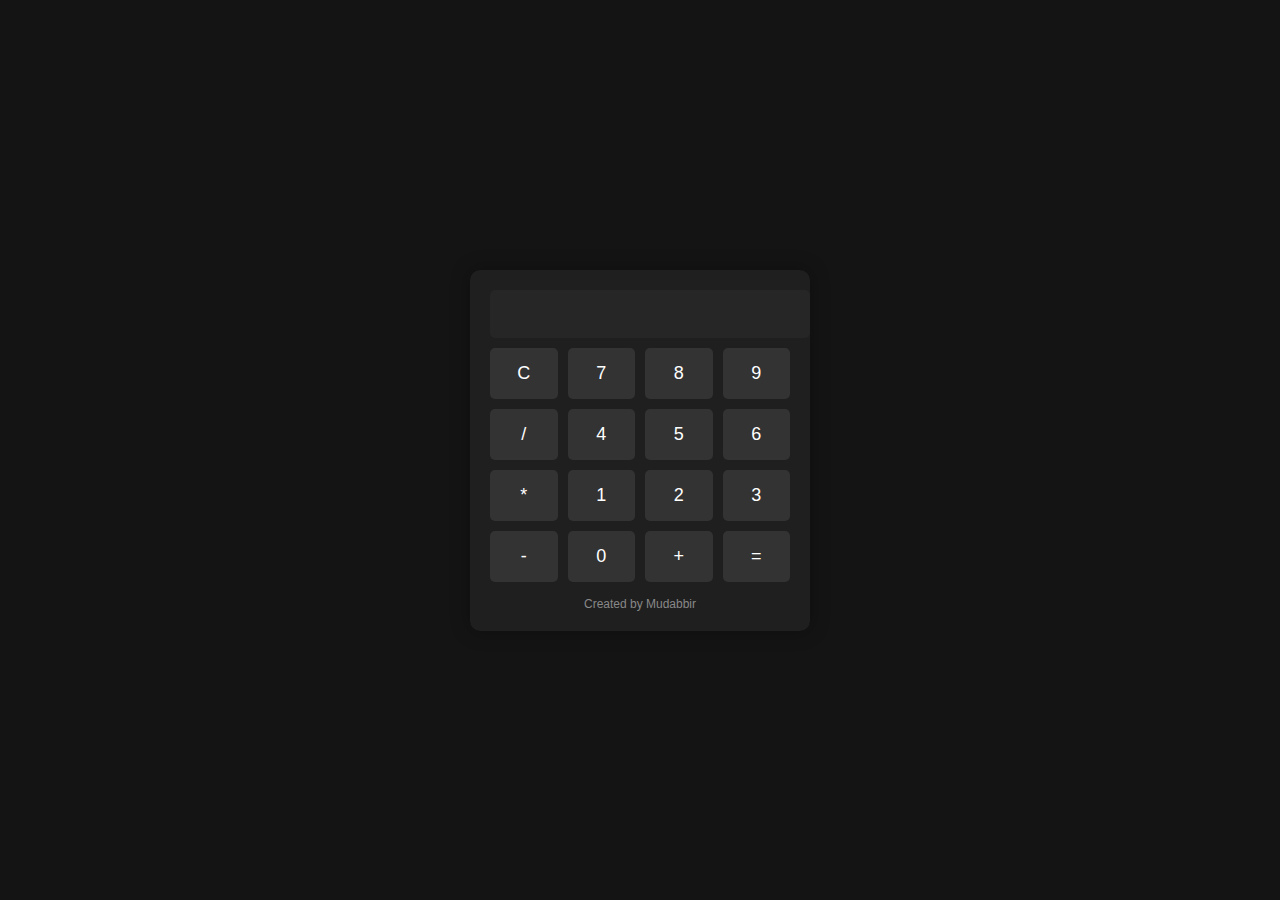
<file: task3/index.html>
<!DOCTYPE html>
<html lang="en">
<head>
<meta charset="UTF-8">
<meta name="viewport" content="width=device-width, initial-scale=1.0">
<title>NeoCalc</title>
<link rel="stylesheet" href="">
<link rel="icon" type="image/png" href="1.png">
<style>
  body {
    background-color: #141414;
    font-family: Arial, sans-serif;
    display: flex;
    justify-content: center;
    align-items: center;
    min-height: 100vh;
    margin: 0;
  }
  .calculator {
    background-color: #1f1f1f;
    border-radius: 10px;
    box-shadow: 0 0 20px rgba(0, 0, 0, 0.3);
    padding: 20px;
    width: 300px;
    text-align: center;
  }
 
  .credit {
    margin-top: 15px;
    color: #888; 
    font-size: 12px;
    text-align: center;
}
  .display {
    background-color: #262626;
    border: none;
    border-radius: 5px;
    color: #fff;
    font-size: 24px;
    margin-bottom: 10px;
    padding: 10px;
    width: 100%;
  }
  .display {
    background-color: #262626;
    border: none;
    border-radius: 5px;
    color: #fff;
    font-size: 24px;
    margin: 0 auto 10px auto;
    padding: 10px;
    width: 100%;
  }
  .buttons {
    display: grid;
    grid-template-columns: repeat(4, 1fr);
    gap: 10px;
  }
  .button {
    background-color: #333;
    border: none;
    border-radius: 5px;
    color: #fff;
    cursor: pointer;
    font-size: 18px;
    padding: 15px 0;
    transition: background-color 0.2s, transform 0.2s;
  }
  .button:hover {
    background-color: #555;
  }

  .button:active {
    background-color: #444;
    box-shadow: 0 0 5px rgba(0, 0, 0, 0.4);
  }
</style>
</head>
<body>
<div class="calculator">
  <input type="text" class="display" id="display" readonly>
  <div class="buttons">
    <button class="button" onclick="clearDisplay()">C</button>
    <button class="button" onclick="appendToDisplay('7')">7</button>
    <button class="button" onclick="appendToDisplay('8')">8</button>
    <button class="button" onclick="appendToDisplay('9')">9</button>
    <button class="button" onclick="appendToDisplay('/')">/</button>
    <button class="button" onclick="appendToDisplay('4')">4</button>
    <button class="button" onclick="appendToDisplay('5')">5</button>
    <button class="button" onclick="appendToDisplay('6')">6</button>
    <button class="button" onclick="appendToDisplay('*')">*</button>
    <button class="button" onclick="appendToDisplay('1')">1</button>
    <button class="button" onclick="appendToDisplay('2')">2</button>
    <button class="button" onclick="appendToDisplay('3')">3</button>
    <button class="button" onclick="appendToDisplay('-')">-</button>
    <button class="button" onclick="appendToDisplay('0')">0</button>
    <button class="button" onclick="appendToDisplay('+')">+</button>
    <button class="button" onclick="calculate()">=</button>
    
  </div>
  <div class="credit">Created by Mudabbir</div>
</div>
<script>
    const display = document.getElementById("display");
  
  function appendToDisplay(value) {
    display.value += value;
  }
  
  function clearDisplay() {
    display.value = "";
  }
  
  function calculate() {
    const expression = display.value;
    let result = "Error";
    
    if (expression) {
      try {
        result = eval(expression);
      } catch (error) {
        result = "Error";
      }
    }
    
    display.value = result;
  }

</script>
</body>
</html>
</file>
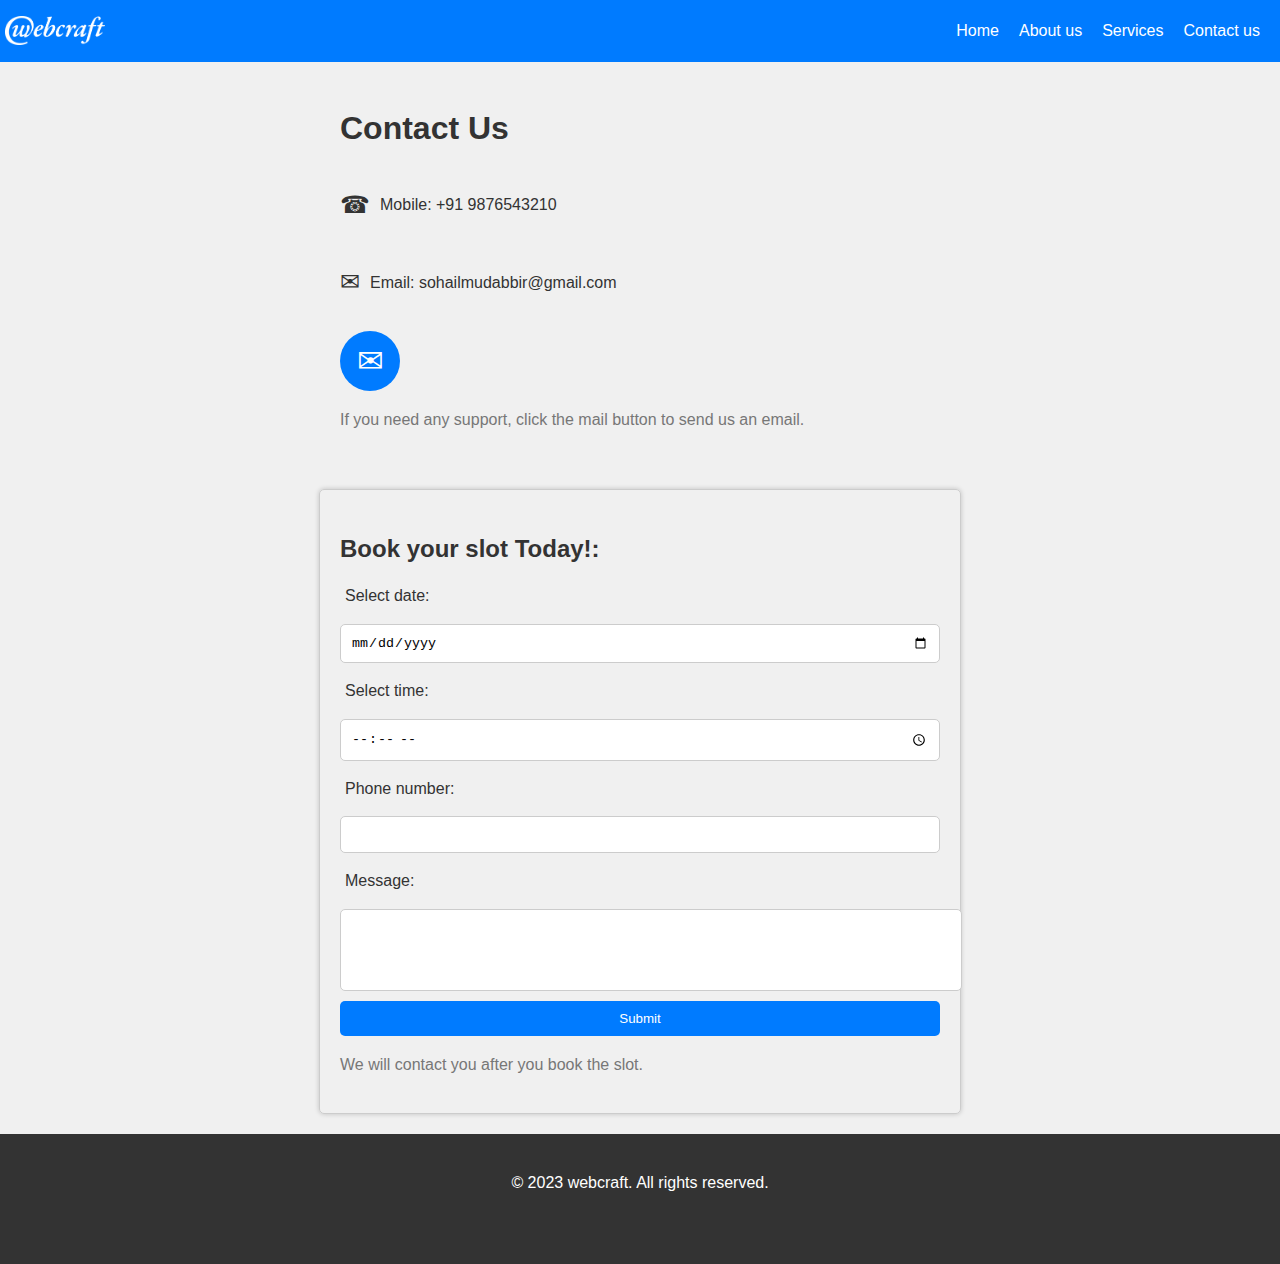
<file: task1/contact.html>
<!DOCTYPE html>
<html lang="en">
<head>
    <meta charset="UTF-8">
    <meta name="viewport" content="width=device-width, initial-scale=1.0">
    <title>Contact Us</title>
    <link rel="stylesheet" href="landing.css">
    <link rel="stylesheet" href="contact.css">
    <link rel="icon" type="jpg" href="logo.png">
</head>
<body>
    <header>
        <div class="logo">
            <img src="webcraft-logo.png" alt="Your Company Logo">
        </div>
        
        <nav class="sidebar">
            <ul class="sidebar-menu">
                <li><a href="index.html">Home</a></li>
                <li><a href="about.html">About us</a></li>
                <li><a href="services.html">Services</a></li>
                <li><a href="contact.html">Contact us</a></li>
            </ul>
        </nav>
        
    </header>
    <div class="container">
        <h1 class="contact-heading">Contact Us</h1>
        <div class="contact-info">
            <span class="contact-icon">&#9742;</span>
            <p>Mobile: +91 9876543210</p>
        </div>
        <div class="contact-info">
            <span class="contact-icon">&#9993;</span>
            <p>Email: sohailmudabbir@gmail.com</p>
        </div>
        <a href="mailto:sohailmudabbir@gmail.com" class="support-btn">&#9993;</a>
        <p class="par">If you need any support, click the mail button to send us an email.</p>
    </div>
    <div class="query-section">
        <h2>Book your slot Today!:</h2>
        <form id="queryForm">
            <label for="date">Select date:</label>
            <input type="date" name="date" id="date">
            <label for="time">Select time:</label>
            <input type="time" name="time" id="time">
            <label for="number" name="number" id="number">Phone number:</label>
            <input type="number">
            <label for="message">Message:</label>
            <textarea id="message" name="message" rows="4" required></textarea>

            <button type="submit" class="nav-button" onclick="sendCommentByEmail()">Submit</button>
            <p class="par">We will contact you after you book the slot.</p>
        </form>
    </div>
    <script>
    function sendCommentByEmail() {
        const comment = document.getElementById("message").value;
        const date = document.getElementById("date").value;
        const time = document.getElementById("time").value;
        const number = document.getElementById("number").value;
      
        const subject = "Query to webcraft";
        const recipient = "sohailmudabbir@gmail.com";
      
        // Combine the comment, date, and time values in the body of the email
        const body = `${comment}\n\nSelected Date: ${date}\nSelected Time: ${time} \nSelected Time: ${number}`;
        const mailtoLink = `mailto:${recipient}?subject=${encodeURIComponent(subject)}&body=${encodeURIComponent(body)}`;
        window.location.href = mailtoLink;
      }
        const feedbackForm = document.getElementById('queryForm');
        queryForm.addEventListener('submit', (e) => {
        e.preventDefault();
        alert('Thank you, your slot has been booked!');
      });

    </script>
    <footer class="footer">
        <div class="footer-content">
            <p>&copy; 2023 webcraft. All rights reserved.</p>
            
        </div>
        <div class="social-icons">
            <a href="#" class="linkedin-logo" onclick="window.open('https://www.linkedin.com/in/mohammed-mudabbir-pasha-9a135321b/')"></a>
            <a href="#" class="instagram-logo" onclick="window.open('https://www.instagram.com/mysteriosohail/?hl=en')"></a>
            <a href="#" class="threads-logo" onclick="window.open('https://www.threads.net/@mysteriosohail')"></a>
            <a href="landing.html" class="webcraft-logo"></a>
            
        </div>
        </footer>
    

</body>
</html>
</file>
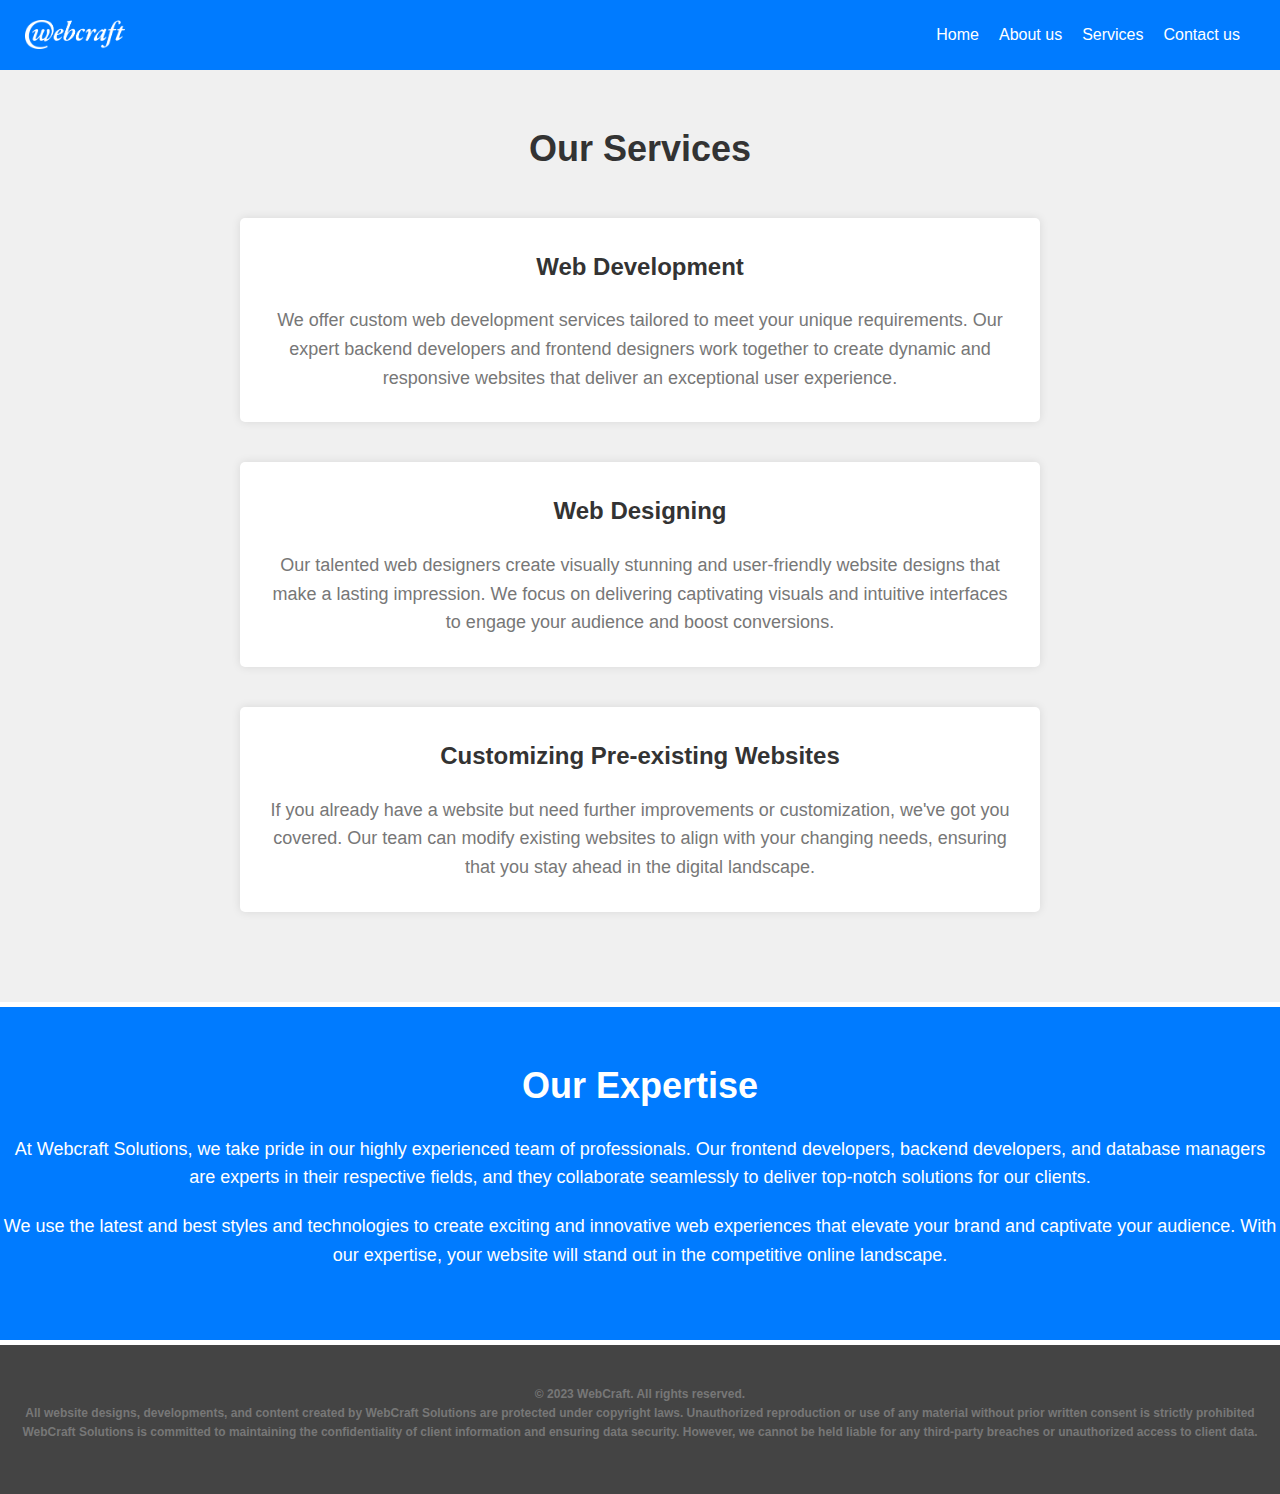
<file: task1/services.html>
<!DOCTYPE html>
<html lang="en">
<head>
    <meta charset="UTF-8">
    <meta name="viewport" content="width=device-width, initial-scale=1.0">
    <title>Webcraft Solutions - Services</title>
    <link rel="stylesheet" href="landing.css">
    <link rel="stylesheet" href="services.css">
    <link rel="icon" type="jpg" href="logo.png">
</head>
<body>
    <header>
        <!-- Your header content here -->
        <div class="logo">
            <img src="webcraft-logo.png" alt="Your Company Logo">
        </div>
        
        <nav class="sidebar">
            <ul class="sidebar-menu">
                <li><a href="index.html">Home</a></li>
                <li><a href="about.html">About us</a></li>
                <li><a href="services.html">Services</a></li>
                <li><a href="contact.html">Contact us</a></li>
            </ul>
        </nav>
    </header>

    <section class="services">
        <h1>Our Services</h1>
        <div class="service">
            <h2>Web Development</h2>
            <p>We offer custom web development services tailored to meet your unique requirements. Our expert backend developers and frontend designers work together to create dynamic and responsive websites that deliver an exceptional user experience.</p>
        </div>
        <div class="service">
            <h2>Web Designing</h2>
            <p>Our talented web designers create visually stunning and user-friendly website designs that make a lasting impression. We focus on delivering captivating visuals and intuitive interfaces to engage your audience and boost conversions.</p>
        </div>
        <div class="service">
            <h2>Customizing Pre-existing Websites</h2>
            <p>If you already have a website but need further improvements or customization, we've got you covered. Our team can modify existing websites to align with your changing needs, ensuring that you stay ahead in the digital landscape.</p>
        </div>
    </section>

    <section class="expertise">
        <h2>Our Expertise</h2>
        <p>At Webcraft Solutions, we take pride in our highly experienced team of professionals. Our frontend developers, backend developers, and database managers are experts in their respective fields, and they collaborate seamlessly to deliver top-notch solutions for our clients.</p>
        <p>We use the latest and best styles and technologies to create exciting and innovative web experiences that elevate your brand and captivate your audience. With our expertise, your website will stand out in the competitive online landscape.</p>
    </section>

    <footer>
        <!-- Your footer content here -->
         
        <div class="terms">
            <p>&copy; 2023 WebCraft. All rights reserved.</p>
            <p>All website designs, developments, and content created by WebCraft Solutions are protected under copyright laws. Unauthorized reproduction or use of any material without prior written consent is strictly prohibited</p>
            <p>WebCraft Solutions is committed to maintaining the confidentiality of client information and ensuring data security. However, we cannot be held liable for any third-party breaches or unauthorized access to client data.</p>
          </div>
          <div class="social-icons">
            <a href="#" class="linkedin-logo" onclick="window.open('https://www.linkedin.com/in/mohammed-mudabbir-pasha-9a135321b/')"></a>
            <a href="#" class="instagram-logo" onclick="window.open('https://www.instagram.com/mysteriosohail/?hl=en')"></a>
            <a href="#" class="threads-logo" onclick="window.open('https://www.threads.net/@mysteriosohail')"></a>
            <a href="index.html" class="webcraft-logo"></a>
            
        </div>
    </footer>
</body>
</html>
</file>
<file: task1/landing.css>
body {
    font-family: 'Roboto', sans-serif;
    margin: 0;
    padding: 0;
    color: #333;
    background-color: #f0f0f0;
}

header {
    background-color: #444;
    padding: 20px;
    color: #fff;
}

nav ul {
    list-style: none;
    margin: 0;
    padding: 0;
}

nav ul li {
    display: inline;
    margin-right: 20px;
}

nav ul li a {
    text-decoration: none;
    color: #fff;
}

.hero {
    text-align: center;
    padding: 100px 0;
    background-color: #007bff;
    color: #fff;
}

.hero h1 {
    font-size: 48px;
    margin-bottom: 20px;
}

.hero p {
    font-size: 24px;
    margin-bottom: 40px;
}

.cta-btn {
    display: inline-block;
    background-color: #fff;
    color: #007bff;
    padding: 15px 30px;
    border: none;
    border-radius: 5px;
    text-decoration: none;
    font-size: 18px;
    transition: background-color 0.3s;
}

.cta-btn:hover {
    background-color: #007bff;
    color: #fff;
}

.features {
    display: flex;
    justify-content: space-around;
    padding: 80px 0;
}

.feature-box {
    text-align: center;
    width: 30%;
    background-color: #fff;
    padding: 30px;
    box-shadow: 0 0 10px rgba(0, 0, 0, 0.1);
    border-radius: 5px;
    transition: transform 0.3s;
}

.feature-box i {
    font-size: 48px;
    margin-bottom: 20px;
    color: #007bff;
}

.feature-box h2 {
    font-size: 24px;
    margin-bottom: 20px;
}

.feature-box p {
    font-size: 18px;
}

.feature-box:hover {
    transform: translateY(-5px);
}

footer {
    text-align: center;
    background-color: #444;
    color: #fff;
    padding: 20px;
}

/* Existing CSS styles (unchanged) */

/* ... */

/* New CSS styles for the login modal */

.login-modal {
    display: none;
    position: fixed;
    top: 0;
    left: 0;
    width: 100%;
    height: 100%;
    background-color: rgba(0, 0, 0, 0.6);
    justify-content: center;
    align-items: center;
}

.modal-content {
    background-color: #f9f9f9;
    padding: 20px;
    box-shadow: 0 0 10px rgba(0, 0, 0, 0.2);
    border-radius: 5px;
    max-width: 400px;
}

.close-btn {
    position: absolute;
    top: 10px;
    right: 10px;
    font-size: 24px;
    cursor: pointer;
}

.login-modal h2 {
    margin-bottom: 20px;
}

.login-modal form {
    display: flex;
    flex-direction: column;
}

.login-modal label {
    margin-bottom: 5px;
    font-weight: bold;
}

.login-modal input[type="text"],
.login-modal input[type="password"] {
    padding: 10px;
    margin-bottom: 10px;
    border: 1px solid #ddd;
    border-radius: 5px;
}

.login-modal input[type="submit"] {
    padding: 10px 20px;
    background-color: #007bff;
    color: #fff;
    border: none;
    border-radius: 5px;
    cursor: pointer;
}

.login-modal input[type="submit"]:hover {
    background-color: #0056b3;
}
/* ... (previous CSS styles) ... */

/* New CSS styles for the signup modal */

.signup-modal {
    display: none;
    position: fixed;
    top: 0;
    left: 0;
    width: 100%;
    height: 100%;
    background-color: rgba(0, 0, 0, 0.6);
    justify-content: center;
    align-items: center;
}

.signup-modal h2 {
    margin-bottom: 20px;
}

.signup-modal form {
    display: flex;
    flex-direction: column;
}

.signup-modal label {
    margin-bottom: 5px;
    font-weight: bold;
}

.signup-modal input[type="text"],
.signup-modal input[type="email"],
.signup-modal input[type="password"] {
    padding: 10px;
    margin-bottom: 10px;
    border: 1px solid #ddd;
    border-radius: 5px;
}

.signup-modal input[type="submit"] {
    padding: 10px 20px;
    background-color: #007bff;
    color: #fff;
    border: none;
    border-radius: 5px;
    cursor: pointer;
}

.signup-modal input[type="submit"]:hover {
    background-color: #0056b3;
}
/* ... (previous CSS styles) ... */

/* New CSS styles for the header navigation with animations */

nav ul li {
    display: inline;
    margin-right: 20px;
    position: relative;
}

/* Add sliding effect to the line under li */
nav ul li::after {
    content: "";
    position: absolute;
    left: 0;
    bottom: -5px;
    width: 0; /* Start with width set to 0 */
    height: 2px;
    background-color: #b4cde8;
    transition: width 0.01s ease-in-out; /* Add a smooth transition */
}

nav ul li:hover::after {
    width: 100%; /* Slide the line to the full width on hover */
}

/* Add boldness on hover */
nav ul li:hover a {
    font-weight: bold;
}

nav ul {
    display: flex; /* Use flexbox */
    justify-content: space-between; /* Spacing between list items */
}
.logo {
    display: inline-block;
    width: 30px;
    height: 30px;
    background-size: cover;
    margin-left: 5px;
    cursor: pointer;
  }
  .linkedin-logo {
    background-image: url('https://static-00.iconduck.com/assets.00/linkedin-round-icon-512x512-axwevao2.png'); /* Replace with your LinkedIn logo URL */
  }
  .logo {
    /* Existing styles for logo */
    /* ... */
    transition: transform 0.3s ease; /* Add a transition property for smooth scaling */
  }
  .logo:hover {
    transform: scale(1.2); /* Scale the logo on hover */
  }
  
  .terms {
    margin-top: 20px;
    font-size: 12px;
    color: #777;
    font-weight: bold;
  }
  header {
    display: flex;
    align-items: center;
    justify-content: space-between;
    padding: 20px;
    background-color: #007bff;
}

.logo img {
    max-width: 100px; /* Adjust the maximum width of the logo */
    height: auto; /* Preserve aspect ratio */
}
.modal-content {
    position: absolute;
    top: 50%;
    left: 50%;
    transform: translate(-50%, -50%);
    background-color: #fff;
    padding: 20px;
    border-radius: 5px;
}

.close-btn {
    position: absolute;
    top: 10px;
    right: 10px;
    font-size: 20px;
    cursor: pointer;
}

h2 {
    margin-bottom: 10px;
}

form {
    display: flex;
    flex-direction: column;
}

label {
    margin-bottom: 5px;
}

input[type="text"],
input[type="email"],
input[type="password"] {
    padding: 10px;
    margin-bottom: 10px;
    border: 1px solid #ccc;
    border-radius: 5px;
}

input[type="submit"] {
    background-color: #007bff;
    color: #fff;
    border: none;
    padding: 10px 20px;
    border-radius: 5px;
    cursor: pointer;
}

input[type="submit"]:hover {
    background-color: #0056b3;
}

.linkedin-logo,
.instagram-logo,
.threads-logo,
.webcraft-logo {
    display: inline-block;
    width: 24px;
    height: 24px;
    background-size: cover;
    background-repeat: no-repeat;
    transition: opacity 0.3s;
}

.linkedin-logo {
    background-image: url('https://cdn-icons-png.flaticon.com/512/174/174857.png');
}

.instagram-logo {
    background-image: url('https://upload.wikimedia.org/wikipedia/commons/thumb/a/a5/Instagram_icon.png/480px-Instagram_icon.png');
}

.threads-logo {
    background-image: url('https://vectorseek.com/wp-content/uploads/2023/07/Threads-with-Instagram-colors-Logo-Vector.jpg'); /* Replace with your Threads logo URL */
}
.webcraft-logo{
    background-image: url('https://e7.pngegg.com/pngimages/664/784/png-clipart-cursive-letter-case-alphabet-w-calligraphy-letter-text-logo-thumbnail.png');
}
.linkedin-logo:hover,
.instagram-logo:hover,
.threads-logo:hover,
.webcraft-logo:hover {
    opacity: 0.7;
    transform: scale(1.2); 
}
</file>
<file: task1/contact.css>
body {
    font-family: Arial, sans-serif;
    line-height: 1.6;
    margin: 0;
    padding: 0;
}
header {
    background-color: #007bff;
    color: #fff;
    text-align: center;
    padding: 1rem 0;
}
.container {
    max-width: 600px;
    margin: 0 auto;
    padding: 20px;
}
.contact-info {
    display: flex;
    align-items: center;
    margin-bottom: 20px;
}
.contact-icon {
    font-size: 24px;
    margin-right: 10px;
}

.support-btn {
    display: inline-block;
    width: 60px; 
    height: 60px; 
    background-color:#007bff;
    color: #fff;
    font-size: 32px;
    text-align: center;
    line-height: 60px; 
    border-radius: 50%;
    margin-right: 10px;
    text-decoration: none;
    transition: background-color 0.1s ease;
}
.support-btn:hover {
    background-color: #005ec3;
}
.logo img {
max-width: 100px; 
height: auto; 
}
header {
    
    color: #fff;
    text-align: center;
    padding: 1rem 0;
    display: flex;
    align-items: center;
    justify-content: space-between;
}
.contact-heading {
    flex: 1;
}

.logo {
transition: transform 0.3s ease;
}
.logo:hover {
transform: scale(1.2); 
}
.query-section {
    max-width: 600px;
    margin: 20px auto;
    padding: 20px;
    border: 1px solid #ccc;
    border-radius: 5px;
    box-shadow: 0 0 5px rgba(0, 0, 0, 0.2);
}

.query-section h2 {
    margin-bottom: 10px;
}

.query-section input,
.query-section textarea {
    width: 100%;
    padding: 10px;
    margin-bottom: 10px;
    border: 1px solid #ccc;
    border-radius: 5px;
}

.query-section textarea {
    resize: none;
}

.query-section button {
    background-color: #007bff;
    color: #fff;
    border: none;
    padding: 10px 20px;
    border-radius: 5px;
    cursor: pointer;
}

.query-section button:hover {
    background-color: #0056b3;
}
.footer {
    background-color: #333;
    color: #fff;
    text-align: center;
    padding: 20px;
}

.footer-content {
    max-width: 600px;
    margin: 0 auto;
}
.linkedin-logo,
.instagram-logo,
.threads-logo,
.webcraft-logo {
    display: inline-block;
    width: 24px;
    height: 24px;
    background-size: cover;
    background-repeat: no-repeat;
    transition: opacity 0.3s;
}

.linkedin-logo {
    background-image: url('https://cdn-icons-png.flaticon.com/512/174/174857.png');
}

.instagram-logo {
    background-image: url('https://upload.wikimedia.org/wikipedia/commons/thumb/a/a5/Instagram_icon.png/480px-Instagram_icon.png');
}

.threads-logo {
    background-image: url('https://vectorseek.com/wp-content/uploads/2023/07/Threads-with-Instagram-colors-Logo-Vector.jpg'); /* Replace with your Threads logo URL */
}
.webcraft-logo{
    background-image: url('https://e7.pngegg.com/pngimages/664/784/png-clipart-cursive-letter-case-alphabet-w-calligraphy-letter-text-logo-thumbnail.png');
}
.linkedin-logo:hover,
.instagram-logo:hover,
.threads-logo:hover,
.webcraft-logo:hover {
    opacity: 0.7;
    transform: scale(1.2); 
}
/* Flexbox layout */
label, input {
    display: block;
    margin-bottom: 10px;
  }
  
  /* Set up a flex container for labels and inputs */
  .flex-container {
    display: flex;
    flex-wrap: wrap;
  }
  
  /* Each label and input takes half of the available width */
  label, input {
    flex-basis: 50%;
    box-sizing: border-box;
    padding: 5px;
  }
  
  /* Add some spacing between label and input */
  label {
    margin-right: 10px;
  }
.par {
    color: #777;
}
</file>
<file: task1/services.css>
/* Reset default browser styles */
* {
    margin: 0;
    padding: 0;
    box-sizing: border-box;
  }
  
  /* Set up the general styles */
  body {
    font-family: 'Roboto', sans-serif;
    color: #333;
    line-height: 1.6;
    background-color: #f0f0f0;
  }
  .services {
    text-align: center;
    padding: 50px 0;
  }
  
  .services h1 {
    font-size: 36px;
    margin-bottom: 40px;
  }
  
  /* Feature box styles */
  .service {
    max-width: 800px;
    margin: 0 auto 40px;
    padding: 30px;
    background-color: #fff;
    box-shadow: 0 0 10px rgba(0, 0, 0, 0.1);
    border-radius: 5px;
  }
  
  .service h2 {
    font-size: 24px;
    margin-bottom: 20px;
  }
  
  .service p {
    font-size: 18px;
    color: #777;
  }
  
  /* Hover effect on feature boxes */
  .service:hover {
    transform: translateY(-5px);
    transition: transform 0.3s ease;
  }
  
  /* Style the Expertise section */
  .expertise {
    text-align: center;
    padding: 50px 0;
    background-color: #007bff;
    color: #fff;
    display: flex;
  flex-direction: column;
  align-items: center;
  transition: background-color 0.3s, box-shadow 0.3s; 
  }
  
  .expertise h2 {
    font-size: 36px;
    margin-bottom: 20px;
  }
  
  .expertise p {
    font-size: 18px;
    margin-bottom: 20px;
  }
  
  /* Add a border to the Expertise section to create image-like structures */
  .expertise {
    border-top: 5px solid #fff;
    border-bottom: 5px solid #fff;
  }
  .expertise:hover {
    background-color: #4597f0; /* Change the background color on hover */
    box-shadow: 0 0 10px rgba(0, 0, 0, 0.2); /* Add box-shadow on hover */
    transition: opacity 0.5s;
  }
</file>
